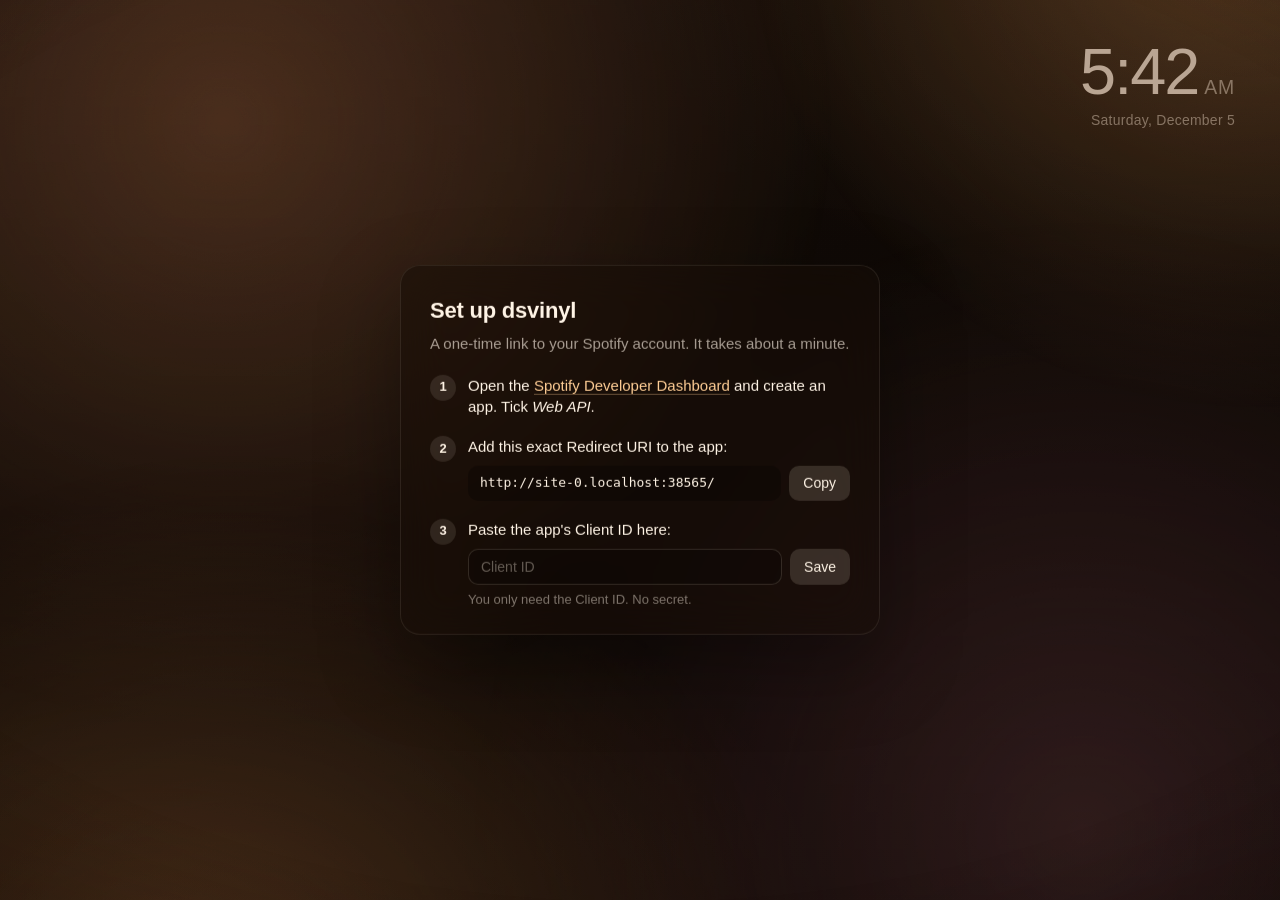
<file: index.html>
<!doctype html>
<html lang="en">
<head>
  <meta charset="utf-8">
  <meta name="viewport" content="width=device-width, initial-scale=1, viewport-fit=cover">
  <meta name="color-scheme" content="dark">
  <meta name="theme-color" content="#120c08">
  <meta name="apple-mobile-web-app-capable" content="yes">
  <meta name="mobile-web-app-capable" content="yes">
  <meta name="apple-mobile-web-app-status-bar-style" content="black-translucent">
  <title>dsvinyl</title>
  <link rel="icon" href="data:image/svg+xml,%3Csvg xmlns='http://www.w3.org/2000/svg' viewBox='0 0 32 32'%3E%3Ccircle cx='16' cy='16' r='15' fill='%23d68c46'/%3E%3Ccircle cx='16' cy='16' r='5' fill='%23120c08'/%3E%3C/svg%3E">
  <!-- Versioned so a new release never runs with a cached old script or style (GitHub Pages caches
       files for 10 minutes). Bump the number on both lines whenever app.js or style.css changes. -->
  <link rel="stylesheet" href="style.css?v=5">
</head>
<body class="cursor-idle">
  <!-- Background: a slow-drifting gradient built from the album's palette, under a golden glow. -->
  <div class="mesh" aria-hidden="true">
    <i class="blob b1"></i><i class="blob b2"></i><i class="blob b3"></i><i class="blob b4"></i>
  </div>
  <div class="glow" aria-hidden="true"></div>
  <div class="grain" aria-hidden="true"></div>

  <main class="stage drift" aria-label="Now playing">
    <!-- Glow: soft light drifting around the disc and low in the room, with a sheen on the record.
         It sits above the disc but below the cover and the text (Settings → Glow). -->
    <canvas class="light" id="light" aria-hidden="true"></canvas>
    <div class="pair" id="pair">
      <div class="disc-wrap">
        <div class="disc" id="disc" title="Play / pause">
          <div class="vinyl"></div>
          <div class="spin" id="spin">
            <div class="swirl"></div>
            <div class="label"><div class="blank"></div><img alt="" draggable="false"><img alt="" draggable="false"></div>
          </div>
          <div class="sheen"></div>
          <div class="hole"></div>
        </div>
      </div>
      <div class="cover" id="cover" title="Play / pause">
        <div class="blank"></div><img alt="" draggable="false"><img alt="" draggable="false">
      </div>
    </div>
    <div class="meta" id="meta" aria-live="polite">
      <div class="title" id="title"></div>
      <div class="artist" id="artist"></div>
      <div class="progress"><i id="progress"></i></div>
    </div>
  </main>

  <!-- Clock: small in the corner while music plays; large and centred when nothing is playing. -->
  <div class="clock corner drift" aria-hidden="true"><div class="time"></div><div class="date"></div></div>
  <div class="clock focus drift"><div class="time"></div><div class="date"></div></div>

  <div class="dimmer" aria-hidden="true"></div>
  <div class="warmth" aria-hidden="true"></div>
  <div class="vignette" aria-hidden="true"></div>

  <nav class="controls" id="controls" aria-label="Playback">
    <button type="button" data-action="previous" aria-label="Previous">
      <svg viewBox="0 0 24 24" aria-hidden="true"><rect x="5" y="5.5" width="2" height="13" rx="1"/><path d="M18.2 6.3v11.4a.9.9 0 0 1-1.4.75L9.3 12.75a.9.9 0 0 1 0-1.5l7.5-5.7a.9.9 0 0 1 1.4.75Z"/></svg>
    </button>
    <button type="button" data-action="toggle" id="toggleBtn" aria-label="Play">
      <svg class="i-play" viewBox="0 0 24 24" aria-hidden="true"><path d="M8 5.6v12.8a1 1 0 0 0 1.52.85l10.1-6.4a1 1 0 0 0 0-1.7L9.52 4.75A1 1 0 0 0 8 5.6Z"/></svg>
      <svg class="i-pause" viewBox="0 0 24 24" aria-hidden="true"><rect x="6.5" y="5" width="3.6" height="14" rx="1.2"/><rect x="13.9" y="5" width="3.6" height="14" rx="1.2"/></svg>
    </button>
    <button type="button" data-action="next" aria-label="Next">
      <svg viewBox="0 0 24 24" aria-hidden="true"><rect x="17" y="5.5" width="2" height="13" rx="1"/><path d="M5.8 6.3v11.4a.9.9 0 0 0 1.4.75l7.5-5.7a.9.9 0 0 0 0-1.5l-7.5-5.7a.9.9 0 0 0-1.4.75Z"/></svg>
    </button>
    <span class="divider" aria-hidden="true"></span>
    <button type="button" data-action="settings" id="gearBtn" class="gear" aria-label="Settings" aria-expanded="false" aria-controls="settings">
      <svg viewBox="0 0 24 24" aria-hidden="true"><path fill-rule="evenodd" stroke="currentColor" stroke-width="1.1" stroke-linejoin="round" d="M19.55 9.67 L22.00 9.97 L22.00 14.03 L19.55 14.33 L18.99 15.69 L20.50 17.64 L17.64 20.50 L15.69 18.99 L14.33 19.55 L14.03 22.00 L9.97 22.00 L9.67 19.55 L8.31 18.99 L6.36 20.50 L3.50 17.64 L5.01 15.69 L4.45 14.33 L2.00 14.03 L2.00 9.97 L4.45 9.67 L5.01 8.31 L3.50 6.36 L6.36 3.50 L8.31 5.01 L9.67 4.45 L9.97 2.00 L14.03 2.00 L14.33 4.45 L15.69 5.01 L17.64 3.50 L20.50 6.36 L18.99 8.31Z M15.1 12 a3.1 3.1 0 1 0 -6.2 0 a3.1 3.1 0 1 0 6.2 0Z"/></svg>
    </button>
  </nav>

  <!-- Settings: a slim translucent panel; every change applies at once and is saved. -->
  <div class="scrim" id="scrim" hidden></div>
  <aside class="settings" id="settings" aria-label="Settings" aria-hidden="true" tabindex="-1">
    <header>
      <h2>Settings</h2>
      <button type="button" class="close" id="settingsClose" aria-label="Close settings">
        <svg viewBox="0 0 24 24" aria-hidden="true"><path d="M6 6l12 12M18 6L6 18"/></svg>
      </button>
    </header>

    <section>
      <h3>Glow</h3>
      <div class="row"><span>Show glow</span><button type="button" class="switch" role="switch" data-setting="glow" aria-label="Show glow"></button></div>
      <div class="row" data-requires="glow"><span>Intensity</span>
        <input type="range" class="range" min="0" max="100" step="1" data-setting="glowIntensity" aria-label="Glow intensity">
      </div>
    </section>

    <section>
      <h3>Clock</h3>
      <div class="row"><span>Show clock</span><button type="button" class="switch" role="switch" data-setting="clock" aria-label="Show clock"></button></div>
      <div class="row" data-requires="clock"><span>Format</span>
        <div class="seg small" role="radiogroup" aria-label="Clock format" data-setting="clockFormat">
          <button type="button" role="radio" data-value="12">12h</button>
          <button type="button" role="radio" data-value="24">24h</button>
        </div>
      </div>
      <div class="row" data-requires="clock"><span>Show date</span><button type="button" class="switch" role="switch" data-setting="clockDate" aria-label="Show date"></button></div>
    </section>

    <section>
      <h3>Evening mode</h3>
      <div class="row"><span>Warm and dim at night</span><button type="button" class="switch" role="switch" data-setting="evening" aria-label="Evening mode"></button></div>
      <div class="row" data-requires="evening"><span>Starts</span><input type="time" data-setting="eveningStart" aria-label="Evening starts"></div>
      <div class="row" data-requires="evening"><span>Ends</span><input type="time" data-setting="eveningEnd" aria-label="Evening ends"></div>
    </section>

    <section>
      <h3>Display</h3>
      <div class="row"><span>Show progress line</span><button type="button" class="switch" role="switch" data-setting="progress" aria-label="Show progress line"></button></div>
    </section>

    <section>
      <h3>Spotify</h3>
      <p class="account" id="account">Not connected</p>
      <div class="buttons">
        <button type="button" class="btn" id="disconnectBtn">Disconnect</button>
        <button type="button" class="btn" id="resetBtn">Reset setup</button>
      </div>
    </section>

    <footer><button type="button" class="link" id="restoreBtn">Restore defaults</button></footer>
  </aside>

  <!-- One-time setup (only when no Client ID is saved). -->
  <section class="setup" id="setup" hidden aria-labelledby="setupTitle">
    <h1 id="setupTitle">Set up dsvinyl</h1>
    <p class="lede">A one-time link to your Spotify account. It takes about a minute.</p>
    <ol>
      <li>
        <span>Open the <a href="https://developer.spotify.com/dashboard" target="_blank" rel="noopener">Spotify Developer Dashboard</a> and create an app. Tick <em>Web API</em>.</span>
      </li>
      <li>
        <span>Add this exact Redirect URI to the app:</span>
        <div class="uri"><code id="redirectUri"></code><button type="button" id="copyUri">Copy</button></div>
      </li>
      <li>
        <span>Paste the app's Client ID here:</span>
        <form class="cid" id="cidForm" autocomplete="off">
          <input id="cidInput" type="text" inputmode="latin" spellcheck="false" placeholder="Client ID" aria-label="Client ID">
          <button type="submit">Save</button>
        </form>
        <div class="hint" id="cidHint">You only need the Client ID. No secret.</div>
      </li>
    </ol>
  </section>

  <div class="connect" id="connect" hidden>
    <button type="button" class="connect-btn" id="connectBtn">Connect Spotify</button>
    <button type="button" class="connect-alt" id="changeCid">Use a different Client ID</button>
  </div>

  <script src="app.js?v=5" defer></script>
</body>
</html>
</file>
<file: style.css>
/* dsvinyl — a cozy now-playing screen. Everything is CSS; the album art is the only image. */

/* Registered so they can transition: palettes blend slowly instead of swapping. */
@property --m0 { syntax: '<color>'; inherits: true; initial-value: rgb(30 18 11); }
@property --m1 { syntax: '<color>'; inherits: true; initial-value: rgb(122 70 38); }
@property --m2 { syntax: '<color>'; inherits: true; initial-value: rgb(92 48 58); }
@property --m3 { syntax: '<color>'; inherits: true; initial-value: rgb(140 92 44); }
@property --m4 { syntax: '<color>'; inherits: true; initial-value: rgb(64 40 30); }
@property --tint { syntax: '<color>'; inherits: true; initial-value: rgb(214 140 70); }
@property --soft { syntax: '<number>'; inherits: true; initial-value: 0; }      /* 1 when paused / idle */
@property --evening { syntax: '<number>'; inherits: true; initial-value: 0; }   /* 1 late at night */

:root {
  --S: min(60vh, 40vw);                 /* cover size */
  --ink: rgb(255 244 230);
  --ink-soft: rgb(255 244 230 / .62);
  --font: "Inter", "SF Pro Display", -apple-system, BlinkMacSystemFont, "Segoe UI", "Helvetica Neue", sans-serif;
  --dx: 0px; --dy: 0px;                 /* burn-in drift, a pixel at a time */
}
:root.ready {
  transition: --m0 6s ease-in-out, --m1 6s ease-in-out, --m2 6s ease-in-out, --m3 6s ease-in-out, --m4 6s ease-in-out,
              --tint 3s ease-in-out, --soft 2.4s ease, --evening 60s linear;
}
:root.ready.quick-evening {          /* a settings change shows within a couple of seconds */
  transition: --m0 6s ease-in-out, --m1 6s ease-in-out, --m2 6s ease-in-out, --m3 6s ease-in-out, --m4 6s ease-in-out,
              --tint 3s ease-in-out, --soft 2.4s ease, --evening 2.5s ease;
}
:root.paused, :root.idle, :root.setup-mode, :root.connect-mode { --soft: 1; }
@media (orientation: portrait) { :root { --S: min(66vw, 40vh); } }

* { box-sizing: border-box; }
html, body { margin: 0; height: 100%; overflow: hidden; background: #120c08; }
body { color: var(--ink); font-family: var(--font); -webkit-font-smoothing: antialiased; user-select: none; -webkit-user-select: none; }
body.cursor-idle, body.cursor-idle * { cursor: none !important; }

/* ───────────────────────── Background ───────────────────────── */

.mesh {
  position: fixed; inset: 0; overflow: hidden;
  background: linear-gradient(160deg, var(--m0), color-mix(in oklab, var(--m0) 55%, #000));
  filter: saturate(calc(1 - var(--soft) * .28));
}
.blob {
  position: absolute; border-radius: 50%;
  width: 95vmax; height: 95vmax;
  will-change: transform;
}
.b1 { left: -30vmax; top: -38vmax; background: radial-gradient(circle closest-side, var(--m1), transparent); animation: drift-a 170s ease-in-out infinite alternate; }
.b2 { right: -32vmax; bottom: -42vmax; background: radial-gradient(circle closest-side, var(--m2), transparent); animation: drift-b 210s ease-in-out infinite alternate; }
.b3 { right: -38vmax; top: -48vmax; width: 80vmax; height: 80vmax; background: radial-gradient(circle closest-side, var(--m3), transparent); opacity: .85; animation: drift-c 190s ease-in-out infinite alternate; }
.b4 { left: -24vmax; bottom: -50vmax; width: 85vmax; height: 85vmax; background: radial-gradient(circle closest-side, var(--m4), transparent); opacity: .9; animation: drift-d 230s ease-in-out infinite alternate; }
@keyframes drift-a { to { transform: translate(7vmax, 5vmax) scale(1.08); } }
@keyframes drift-b { to { transform: translate(-6vmax, -4vmax) scale(1.06); } }
@keyframes drift-c { to { transform: translate(-5vmax, 6vmax) scale(.94); } }
@keyframes drift-d { to { transform: translate(6vmax, -5vmax) scale(1.1); } }

/* Ember's low golden light, from the lower left. */
.glow {
  position: fixed; inset: 0; pointer-events: none;
  background:
    radial-gradient(ellipse 75% 70% at 12% 105%, rgb(255 168 80 / .34), transparent 70%),
    radial-gradient(ellipse 60% 55% at 92% -5%, color-mix(in srgb, var(--m3) 30%, transparent), transparent 70%),
    linear-gradient(180deg, rgb(18 10 5 / .12), rgb(18 10 5 / .5));
  opacity: calc(1 - var(--soft) * .3);
}
.grain {
  position: fixed; inset: 0; pointer-events: none; opacity: .06; mix-blend-mode: overlay;
  background: url("data:image/svg+xml;utf8,<svg xmlns='http://www.w3.org/2000/svg' width='200' height='200'><filter id='n'><feTurbulence type='fractalNoise' baseFrequency='.9' numOctaves='2' stitchTiles='stitch'/><feColorMatrix type='saturate' values='0'/></filter><rect width='100%' height='100%' filter='url(%23n)'/></svg>");
}
.light {                     /* the glow: low-resolution on purpose, it's all soft light */
  position: fixed; inset: 0; width: 100%; height: 100%; pointer-events: none; z-index: 2;
  mix-blend-mode: screen;
  opacity: calc(1 - var(--soft) * .3);
}
.dimmer, .warmth, .vignette { position: fixed; inset: 0; pointer-events: none; }
.dimmer { background: #0b0704; opacity: calc(var(--soft) * .16 + var(--evening) * .14); }
.warmth { background: rgb(255 146 56); mix-blend-mode: multiply; opacity: calc(var(--evening) * .16); }
.vignette { background: radial-gradient(ellipse 120% 100% at 50% 45%, transparent 55%, rgb(10 6 3 / .5) 100%); }

/* ───────────────────────── Cover + disc (Ember) ───────────────────────── */

.drift { translate: var(--dx) var(--dy); }

.stage {
  position: fixed; inset: 0;
  display: flex; flex-direction: column; align-items: center; justify-content: center;
  gap: calc(var(--S) * .09);
}
@media (orientation: portrait) { .stage { padding-top: 9vh; } }

.pair {
  position: relative; width: calc(var(--S) * 1.53); height: var(--S);
  --out: .55;
  transition: opacity 1.6s ease, transform 1.6s cubic-bezier(.22, .9, .25, 1), filter 1.6s ease;
}
:root.paused .pair { --out: .40; }
.pair.swap { --out: .02; }
@media (orientation: portrait) { .pair { width: var(--S); height: calc(var(--S) * 1.53); } }

.cover {
  position: absolute; left: 0; top: 0; width: var(--S); height: var(--S);
  border-radius: calc(var(--S) * .012);
  box-shadow: 0 calc(var(--S) * .05) calc(var(--S) * .12) rgb(0 0 0 / .45), 0 0 0 1px rgb(255 255 255 / .06);
  overflow: hidden; z-index: 3; cursor: pointer;
  background: #2a1d14;
}
.cover img, .label img { position: absolute; inset: 0; width: 100%; height: 100%; object-fit: cover; opacity: 0; transition: opacity .9s ease; }
.cover img.on, .label img.on { opacity: 1; }
.cover .blank { position: absolute; inset: 0; background: linear-gradient(145deg, #3a2a1e, #24180f); }
.cover::after {   /* a whisper of sheen so it reads as printed card, not a screenshot */
  content: ""; position: absolute; inset: 0; pointer-events: none;
  background: linear-gradient(125deg, rgb(255 255 255 / .10), transparent 35%, transparent 70%, rgb(0 0 0 / .12));
}

.disc-wrap {
  position: absolute; left: calc(var(--S) * .02); top: calc(var(--S) * .02);
  width: calc(var(--S) * .96); height: calc(var(--S) * .96);
  transform: translateX(calc(var(--out) * var(--S)));
  transition: transform 1.2s cubic-bezier(.22, .9, .25, 1);
  z-index: 1;
}
.pair.swap .disc-wrap { transition: transform .62s cubic-bezier(.55, 0, .8, .25); }
@media (orientation: portrait) { .disc-wrap { transform: translateY(calc(var(--out) * var(--S))); } }

.disc { position: absolute; inset: 0; border-radius: 50%; cursor: pointer; }
.vinyl {        /* translucent coloured vinyl: static, so its blur never re-renders as it turns */
  position: absolute; inset: 0; border-radius: 50%;
  background:
    radial-gradient(circle, transparent 0 33%, rgb(255 255 255 / .05) 33.4%, transparent 34%),
    repeating-radial-gradient(circle, rgb(255 255 255 / .045) 0 1px, transparent 1px 3.5px),
    radial-gradient(circle, color-mix(in srgb, var(--tint) 70%, transparent) 0 48%, color-mix(in srgb, var(--tint) 52%, rgb(0 0 0 / .4)) 100%);
  -webkit-backdrop-filter: blur(14px) saturate(1.4); backdrop-filter: blur(14px) saturate(1.4);
  box-shadow: 0 calc(var(--S) * .04) calc(var(--S) * .1) rgb(0 0 0 / .35), inset 0 0 0 1px rgb(255 255 255 / .18), inset 0 0 calc(var(--S) * .03) rgb(0 0 0 / .25);
}
.spin { position: absolute; inset: 0; border-radius: 50%; will-change: transform; }
.label {
  position: absolute; left: 33%; top: 33%; width: 34%; height: 34%; border-radius: 50%; overflow: hidden;
  box-shadow: 0 0 0 1px rgb(0 0 0 / .25);
}
.label .blank { position: absolute; inset: 0; background: radial-gradient(circle, #efe5d4 0 30%, #e0d2bb 31%); }
.swirl {        /* faint asymmetry in the vinyl so the turning reads beyond the label */
  position: absolute; inset: 0; border-radius: 50%;
  background: conic-gradient(from 0deg, rgb(255 255 255 / .07), transparent 18%, transparent 46%, rgb(255 255 255 / .05) 58%, transparent 74%, rgb(255 255 255 / .07));
  -webkit-mask: radial-gradient(circle, transparent 0 34.5%, #000 35%); mask: radial-gradient(circle, transparent 0 34.5%, #000 35%);
}
.hole { position: absolute; left: 48.6%; top: 48.6%; width: 2.8%; height: 2.8%; border-radius: 50%; background: #120c08; box-shadow: inset 0 1px 2px rgb(0 0 0 / .6); }
.sheen {        /* fixed light reflection: stays put while the disc turns */
  position: absolute; inset: 0; border-radius: 50%; pointer-events: none;
  background:
    conic-gradient(from 0deg, transparent 0 290deg, rgb(255 236 210 / .22) 312deg, transparent 334deg),
    conic-gradient(from 0deg, transparent 0 110deg, rgb(255 236 210 / .12) 132deg, transparent 154deg);
  -webkit-mask: radial-gradient(circle, transparent 0 34.5%, #000 35%); mask: radial-gradient(circle, transparent 0 34.5%, #000 35%);
}

/* ───────────────────────── Text + progress ───────────────────────── */

.meta { position: relative; z-index: 4; width: calc(var(--S) * 1.53); transition: opacity .45s ease, transform .45s ease; }
@media (orientation: portrait) { .meta { width: var(--S); } }
.meta.out { opacity: 0; transform: translateY(6px); }
:root.skipping .meta { opacity: .4; }
.title { font-size: max(20px, 3.3vmin); font-weight: 600; letter-spacing: -.01em; line-height: 1.15; min-height: 1.15em;
         display: -webkit-box; -webkit-line-clamp: 2; -webkit-box-orient: vertical; overflow: hidden; }
.artist { margin-top: .45em; font-size: max(14px, 2.1vmin); color: var(--ink-soft); white-space: nowrap; overflow: hidden; text-overflow: ellipsis; }
.progress { margin-top: max(14px, 2.2vmin); height: 2px; width: calc(var(--S) * .55); background: rgb(255 244 230 / .12); border-radius: 2px; overflow: hidden; }
.progress i { display: block; height: 100%; width: 100%; background: rgb(255 244 230 / .55); border-radius: 2px; transform-origin: 0 50%; transform: scaleX(0); }
.progress { transition: opacity .6s ease; }
:root:not(.has-track) .progress, :root.no-progress .progress { opacity: 0; }

/* ───────────────────────── Clock ───────────────────────── */

.clock { pointer-events: none; font-variant-numeric: tabular-nums; transition: opacity 1.8s ease; }
.clock .time { font-weight: 200; letter-spacing: -.03em; line-height: 1; }
.clock .ampm { font-size: .3em; font-weight: 400; letter-spacing: .04em; margin-left: .3em; color: var(--ink-soft); }
.clock .date { color: var(--ink-soft); font-weight: 400; letter-spacing: .02em; }
.clock.corner { position: fixed; top: max(22px, 4.4vmin); right: max(26px, 5vmin); text-align: right; }
.clock.corner .time { font-size: max(38px, 7.2vmin); }
.clock.corner .date { margin-top: .55em; font-size: max(12px, 1.55vmin); }
.clock.focus {
  position: fixed; inset: 0; display: flex; flex-direction: column; align-items: center; justify-content: center;
  opacity: 0; text-shadow: 0 .3vmin 3vmin rgb(0 0 0 / .25);
}
.clock.focus .time { font-size: 21vmin; letter-spacing: -.045em; }
.clock.focus .date { margin-top: 1.2vmin; font-size: max(15px, 2.5vmin); }

/* Nothing playing: the art recedes and the clock takes the stage. */
:root.idle .pair, :root.setup-mode .pair, :root.connect-mode .pair { opacity: .2; transform: scale(.94); filter: blur(5px) saturate(.75); --out: .3; }
:root.idle .meta, :root.setup-mode .meta, :root.connect-mode .meta { opacity: 0; }
:root:not(.has-track) .pair { opacity: 0; }             /* never played anything: just the clock */
:root.idle .clock.corner, :root.connect-mode .clock.corner { opacity: 0; }
:root.idle .clock.focus, :root.connect-mode .clock.focus { opacity: 1; }
:root.setup-mode .clock.corner { opacity: 1; }
:root.setup-mode .clock.focus { opacity: 0; }
:root.no-clock .clock { opacity: 0 !important; }
:root.no-date .clock .date { display: none; }
/* Clock turned off: when idle, the art stays softly present instead of making way for it. */
:root.no-clock.idle.has-track .pair { opacity: .5; transform: scale(.97); filter: saturate(.8); }

/* ───────────────────────── Controls ───────────────────────── */

.controls {
  position: fixed; left: 50%; bottom: max(22px, 3.6vmin); transform: translateX(-50%);
  display: flex; gap: 6px; padding: 6px 10px; border-radius: 999px;
  background: rgb(20 12 6 / .35); -webkit-backdrop-filter: blur(14px); backdrop-filter: blur(14px);
  box-shadow: inset 0 0 0 1px rgb(255 240 220 / .08);
  transition: opacity .5s ease;
}
body.cursor-idle .controls, :root.setup-mode .controls, :root.connect-mode .controls { opacity: 0; pointer-events: none; transition-duration: 1.2s; }
.controls button { width: max(40px, 4.6vmin); height: max(40px, 4.6vmin); padding: 0; border: 0; border-radius: 50%; background: none; color: var(--ink); cursor: pointer; display: grid; place-items: center; transition: background .2s, transform .2s; }
.controls button:hover { background: rgb(255 240 220 / .1); }
.controls button:active { transform: scale(.92); }
.controls button:focus-visible { outline: 1px solid rgb(255 240 220 / .5); outline-offset: 2px; }
.controls svg { width: 46%; height: 46%; fill: currentColor; }
.controls .divider { width: 1px; align-self: stretch; margin: 8px 2px; background: rgb(255 240 220 / .12); }
.controls .gear svg { width: 44%; height: 44%; transition: transform .6s cubic-bezier(.22, .9, .25, 1); }
:root.settings-open .controls .gear svg { transform: rotate(60deg); }
:root.settings-open body.cursor-idle .controls, :root.settings-open .controls { opacity: 1; pointer-events: auto; }
.i-pause { display: none; }
:root.playing .i-pause { display: block; }
:root.playing .i-play { display: none; }

/* ───────────────────────── Setup + connect ───────────────────────── */

.setup {
  position: fixed; left: 50%; top: 50%; transform: translate(-50%, -50%);
  width: min(480px, calc(100vw - 32px)); max-height: calc(100vh - 32px); overflow: auto;
  padding: 30px 30px 26px; border-radius: 20px;
  background: rgb(22 14 8 / .55); -webkit-backdrop-filter: blur(24px) saturate(1.2); backdrop-filter: blur(24px) saturate(1.2);
  box-shadow: inset 0 0 0 1px rgb(255 240 220 / .09), 0 30px 80px rgb(0 0 0 / .35);
  user-select: text; -webkit-user-select: text;
  font-size: 15px; line-height: 1.45;
}
.setup[hidden], .connect[hidden] { display: none; }
body.cursor-idle .setup, body.cursor-idle .setup *, body.cursor-idle .connect, body.cursor-idle .connect * { cursor: auto !important; }
.setup h1 { margin: 0; font-size: 22px; font-weight: 600; letter-spacing: -.01em; }
.setup .lede { margin: 6px 0 20px; color: var(--ink-soft); }
.setup ol { margin: 0; padding: 0; list-style: none; counter-reset: step; display: grid; gap: 18px; }
.setup li { counter-increment: step; display: grid; grid-template-columns: 26px 1fr; column-gap: 12px; }
.setup li::before {
  content: counter(step); grid-row: span 3; width: 26px; height: 26px; border-radius: 50%;
  display: grid; place-items: center; font-size: 13px; font-weight: 600;
  background: rgb(255 240 220 / .1); color: var(--ink);
}
.setup li > * { grid-column: 2; }
.setup a { color: rgb(255 206 150); text-decoration: none; border-bottom: 1px solid rgb(255 206 150 / .35); }
.setup a:hover { border-bottom-color: rgb(255 206 150); }
.uri, .cid { display: flex; gap: 8px; margin-top: 8px; }
.uri code {
  flex: 1; min-width: 0; padding: 9px 12px; border-radius: 10px; background: rgb(0 0 0 / .28);
  font: 13px/1.3 ui-monospace, "SF Mono", Menlo, "JetBrains Mono", monospace; color: var(--ink);
  overflow-wrap: anywhere; user-select: all; -webkit-user-select: all;
}
.setup button, .connect-btn {
  flex: none; padding: 9px 14px; border: 0; border-radius: 10px; cursor: pointer;
  background: rgb(255 240 220 / .14); color: var(--ink); font: 500 14px var(--font);
  transition: background .2s;
}
.setup button:hover, .connect-btn:hover { background: rgb(255 240 220 / .22); }
.cid input {
  flex: 1; min-width: 0; padding: 9px 12px; border-radius: 10px; border: 1px solid rgb(255 240 220 / .14);
  background: rgb(0 0 0 / .22); color: var(--ink); font: 14px ui-monospace, "SF Mono", Menlo, "JetBrains Mono", monospace; outline: none;
}
.cid input:focus { border-color: rgb(255 206 150 / .6); }
.cid input::placeholder { color: rgb(255 244 230 / .35); font-family: var(--font); }
.hint { margin-top: 6px; font-size: 13px; color: rgb(255 244 230 / .45); }
.hint.bad { color: rgb(255 170 140); }

.connect {
  position: fixed; left: 50%; bottom: max(28px, 7vh); transform: translateX(-50%);
  display: flex; flex-direction: column; align-items: center; gap: 10px;
}
.connect-btn { padding: 12px 22px; border-radius: 999px; font-size: 15px; background: rgb(255 240 220 / .12); box-shadow: inset 0 0 0 1px rgb(255 240 220 / .16); -webkit-backdrop-filter: blur(14px); backdrop-filter: blur(14px); }
.connect-alt { border: 0; background: none; color: rgb(255 244 230 / .4); font: 13px var(--font); cursor: pointer; padding: 4px; }
.connect-alt:hover { color: rgb(255 244 230 / .7); }

/* ───────────────────────── Reduced motion ───────────────────────── */

@media (prefers-reduced-motion: reduce) {
  .blob { animation: none; }
  .pair, .disc-wrap, .pair.swap .disc-wrap { transition-duration: .01s; }
  .cover img, .label img { transition-duration: .3s; }
}

/* ───────────────────────── Settings panel ───────────────────────── */

.scrim { position: fixed; inset: 0; z-index: 9; }
:root.settings-open .controls { z-index: 10; }        /* gear and playback stay usable above the scrim */
.controls { transition: opacity .5s ease, left .55s cubic-bezier(.22, .9, .25, 1); }
@media (min-width: 640px) {             /* re-centre in the space the panel leaves */
  :root.settings-open .controls { left: calc((100vw - min(340px, 88vw)) / 2); }
}
.scrim[hidden] { display: none; }
.settings {
  position: fixed; top: 0; right: 0; bottom: 0; z-index: 11;
  width: min(340px, 88vw); overflow-y: auto; overscroll-behavior: contain;
  padding: max(22px, env(safe-area-inset-top)) 24px 22px;
  background: rgb(20 12 7 / .5); -webkit-backdrop-filter: blur(26px) saturate(1.25); backdrop-filter: blur(26px) saturate(1.25);
  box-shadow: inset 1px 0 0 rgb(255 240 220 / .08), -30px 0 80px rgb(0 0 0 / .25);
  font-size: 14px; line-height: 1.4; color: var(--ink);
  transform: translateX(104%); visibility: hidden;
  transition: transform .55s cubic-bezier(.22, .9, .25, 1), visibility 0s .55s;
  outline: none; user-select: none; -webkit-user-select: none;
}
:root.settings-open .settings { transform: none; visibility: visible; transition: transform .55s cubic-bezier(.22, .9, .25, 1), visibility 0s; }
body.cursor-idle .settings, body.cursor-idle .settings * { cursor: auto !important; }
.settings header { display: flex; align-items: center; justify-content: space-between; margin-bottom: 8px; }
.settings h2 { margin: 0; font-size: 17px; font-weight: 600; letter-spacing: -.005em; }
.settings .close { width: 32px; height: 32px; margin-right: -6px; border: 0; border-radius: 50%; background: none; color: var(--ink-soft); cursor: pointer; display: grid; place-items: center; }
.settings .close:hover { background: rgb(255 240 220 / .08); color: var(--ink); }
.settings .close svg { width: 16px; height: 16px; fill: none; stroke: currentColor; stroke-width: 1.6; stroke-linecap: round; }
.settings section { padding: 16px 0; border-bottom: 1px solid rgb(255 240 220 / .07); }
.settings h3 { margin: 0 0 10px; font-size: 11px; font-weight: 600; letter-spacing: .14em; text-transform: uppercase; color: rgb(255 244 230 / .45); }
.settings .row { display: flex; align-items: center; justify-content: space-between; gap: 12px; min-height: 38px; transition: opacity .3s ease; }
.settings .row.off { opacity: .35; pointer-events: none; }

/* Segmented choice */
.seg { display: flex; padding: 3px; border-radius: 10px; background: rgb(0 0 0 / .22); box-shadow: inset 0 0 0 1px rgb(255 240 220 / .06); }
.seg button {
  flex: 1; padding: 7px 10px; border: 0; border-radius: 7px; background: none; cursor: pointer;
  color: var(--ink-soft); font: 500 13px var(--font); transition: background .25s ease, color .25s ease;
}
.seg button:hover { color: var(--ink); }
.seg button[aria-checked="true"] { background: rgb(255 240 220 / .14); color: var(--ink); }
.seg.small { min-width: 116px; }
.seg.small button { padding: 5px 10px; }

/* Slider */
.range {
  --fill: 50%;
  -webkit-appearance: none; appearance: none; width: 150px; height: 22px; margin: 0; background: none; cursor: pointer;
}
.range::-webkit-slider-runnable-track { height: 4px; border-radius: 4px; background: linear-gradient(90deg, rgb(226 156 92 / .85) var(--fill), rgb(255 240 220 / .14) var(--fill)); }
.range::-moz-range-track { height: 4px; border-radius: 4px; background: linear-gradient(90deg, rgb(226 156 92 / .85) var(--fill), rgb(255 240 220 / .14) var(--fill)); }
.range::-webkit-slider-thumb { -webkit-appearance: none; width: 16px; height: 16px; margin-top: -6px; border-radius: 50%; background: #fff7ec; box-shadow: 0 1px 3px rgb(0 0 0 / .35); }
.range::-moz-range-thumb { width: 16px; height: 16px; border: 0; border-radius: 50%; background: #fff7ec; box-shadow: 0 1px 3px rgb(0 0 0 / .35); }
.range:focus-visible { outline: 1px solid rgb(255 206 150 / .7); outline-offset: 4px; border-radius: 4px; }

/* Toggle switch */
.switch {
  position: relative; flex: none; width: 38px; height: 22px; padding: 0; border: 0; border-radius: 999px; cursor: pointer;
  background: rgb(255 240 220 / .14); transition: background .25s ease;
}
.switch::after {
  content: ""; position: absolute; left: 3px; top: 3px; width: 16px; height: 16px; border-radius: 50%;
  background: rgb(255 244 230 / .85); box-shadow: 0 1px 3px rgb(0 0 0 / .3);
  transition: transform .3s cubic-bezier(.22, .9, .25, 1);
}
.switch[aria-checked="true"] { background: rgb(226 156 92 / .85); }
.switch[aria-checked="true"]::after { transform: translateX(16px); background: #fff7ec; }
.switch:focus-visible, .seg button:focus-visible, .btn:focus-visible, .link:focus-visible, .settings input:focus-visible { outline: 1px solid rgb(255 206 150 / .7); outline-offset: 2px; }

.settings input[type="time"] {
  padding: 6px 8px; border-radius: 8px; border: 1px solid rgb(255 240 220 / .12); background: rgb(0 0 0 / .22);
  color: var(--ink); font: 13px var(--font); color-scheme: dark; font-variant-numeric: tabular-nums;
  width: 128px;
}
.settings .account { margin: 0 0 12px; color: var(--ink-soft); overflow-wrap: anywhere; }
.settings .account strong { color: var(--ink); font-weight: 500; }
.settings .buttons { display: flex; gap: 8px; }
.btn { padding: 8px 14px; border: 0; border-radius: 9px; cursor: pointer; background: rgb(255 240 220 / .1); color: var(--ink); font: 500 13px var(--font); transition: background .2s ease, opacity .2s ease; }
.btn:hover { background: rgb(255 240 220 / .18); }
.btn:disabled { opacity: .35; cursor: default; }
.settings footer { padding-top: 16px; text-align: center; }
.link { border: 0; background: none; padding: 4px; cursor: pointer; color: rgb(255 244 230 / .45); font: 13px var(--font); }
.link:hover { color: var(--ink); }

@media (prefers-reduced-motion: reduce) {
  .settings, :root.settings-open .settings { transition-duration: .01s; }
}
</file>
